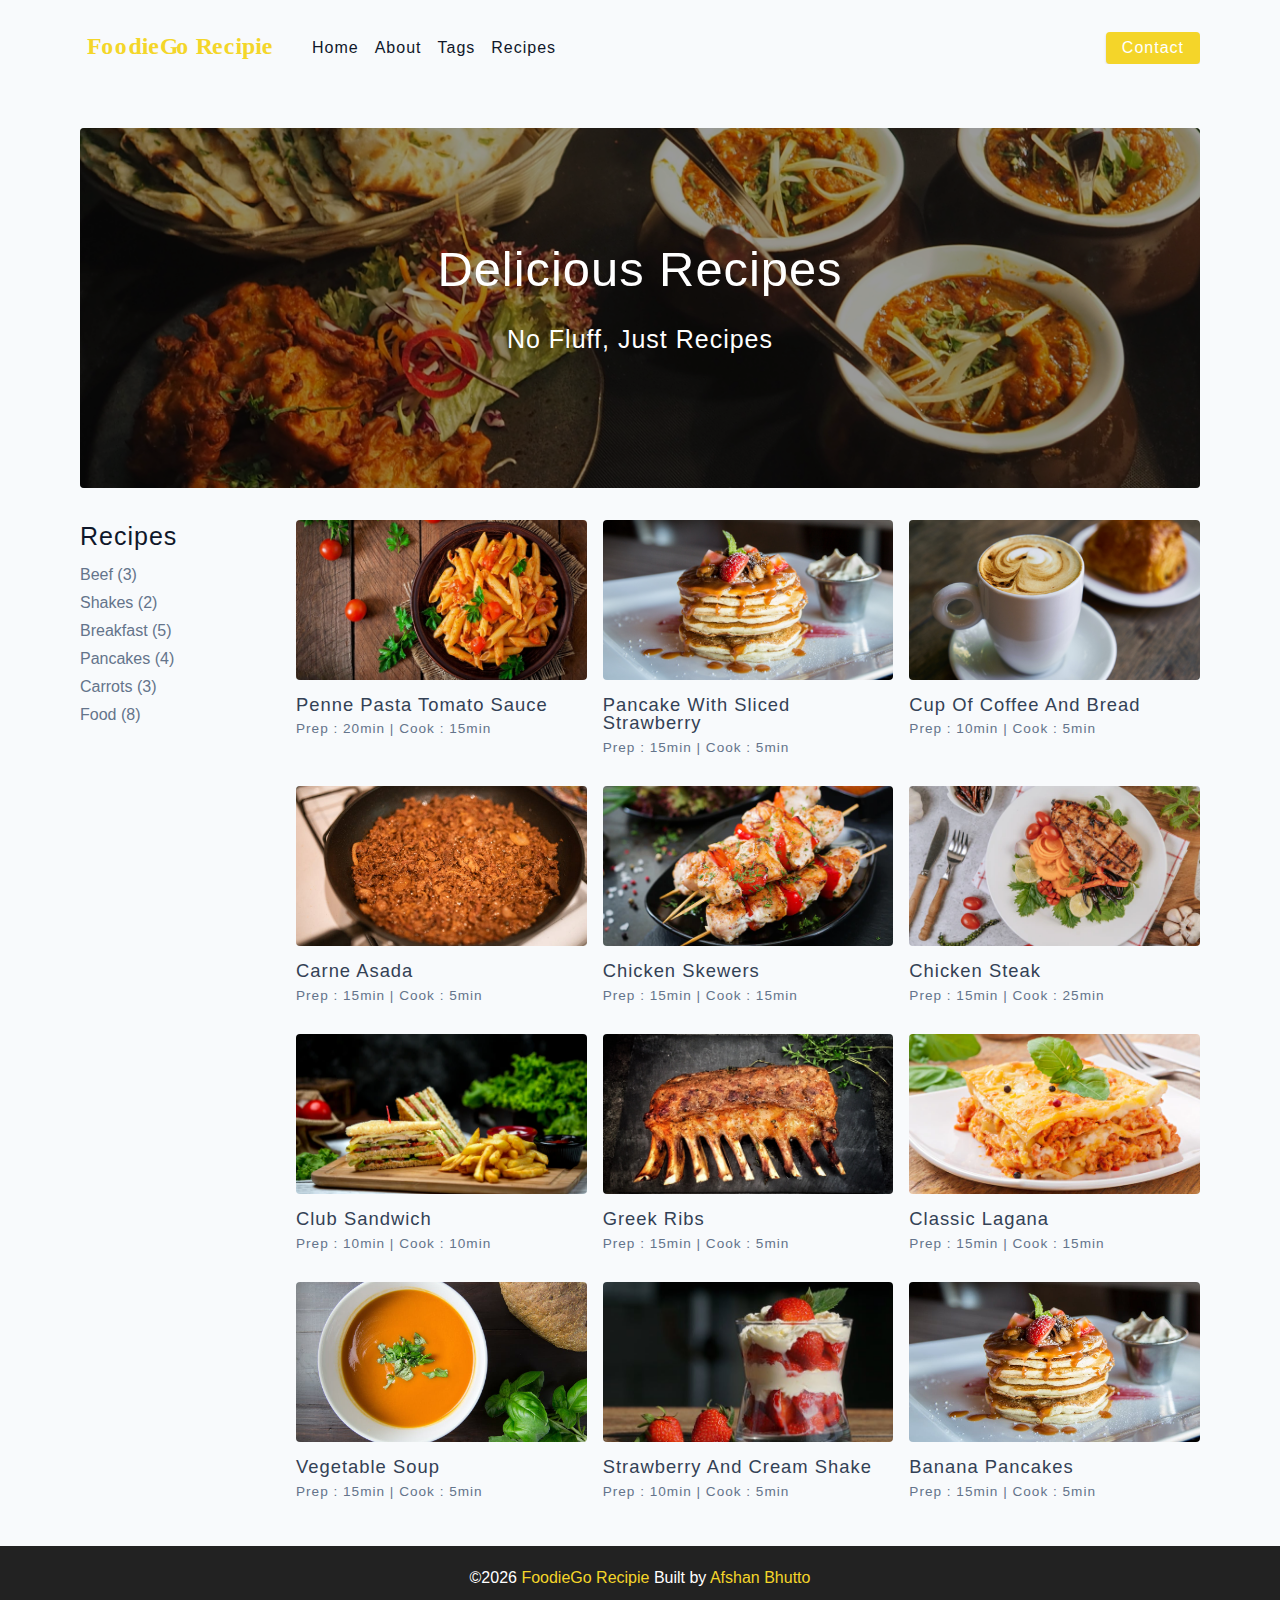
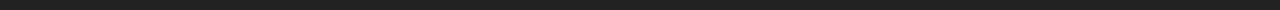
<file: index.html>
<!DOCTYPE html>
<html lang="en">
  <head>
    <meta charset="UTF-8" />
    <meta http-equiv="X-UA-Compatible" content="IE=edge" />
    <meta name="viewport" content="width=device-width, initial-scale=1.0" />
    <title>FoodieGo Recipe</title>
    <!-- favicon -->
    <link rel="shortcut icon" href="./assets/favicon.ico" type="image/x-icon" />
    <!-- normalize -->
    <link rel="stylesheet" href="./css/normalize.css" />
    <!-- font-awesome -->
    <link
      rel="stylesheet"
      href="https://cdnjs.cloudflare.com/ajax/libs/font-awesome/5.14.0/css/all.min.css"
    />
    <!-- main css -->
    <link rel="stylesheet" href="./css/main.css" />
  </head>
  <body>
    <!-- navbar -->
    <nav class="navbar">
      <div class="nav-center">
        <!-- header -->
        <div class="nav-header">
          <a href="index.html" class="nav-logo">
            <img src="./assets/logo.svg" alt="FoodieGo Recipes">
          </a>
          <button type="button" class="btn nav-btn">
            <i class="fas fa-align-justify"></i>
          </button>
        </div>
        <!-- nav-links -->
        <div class="nav-links">
          <a href="index.html" class="nav-link">home</a>
          <a href="about.html" class="nav-link">about</a>
          <a href="tags.html" class="nav-link">tags</a>
          <a href="recipes.html" class="nav-link">recipes</a>
          <div class="nav-link contact-link">
            <a href="contact.html" class="btn">contact</a>
          </div>
        </div>
      </div>
    </nav>
    <!-- end of navbar -->

    <!-- main -->
    <main class="page">
      <!-- header Hero Section -->
      <header class="hero">
        <div class="hero-container">
          <div class="hero-text">
            <h1>Delicious Recipes</h1>
            <h4>no fluff, just recipes</h4>
          </div>
        </div>
      </header>
      <!-- end of header hero section -->
      <!-- recipes container -->
      <section class="recipes-container">
        <!-- tags container -->
        <div class="tags-container">
          <h4>Recipes</h4>
          <div class="tags-list">
            <a href="tag-template.html">Beef (3)</a>
            <a href="tag-template.html">Shakes (2)</a>
            <a href="tag-template.html">Breakfast (5)</a>
            <a href="tag-template.html">Pancakes (4)</a>
            <a href="tag-template.html">Carrots (3)</a>
            <a href="tag-template.html">Food (8)</a>
          </div>
        </div>
        <!-- end of tags container -->
        <!-- recipes list -->
        <div class="recipes-list">
          <!-- single- recipe -->
          <a href="single-recipe.html" class="recipe">
            <img src="./assets/recipes/penne-pasta-tomato-sauce-with-chicken-tomatoes-wooden-table_2829-19744.jpg" alt="food" class="img recipe-img"/>
            <h5>penne pasta tomato sauce</h5>
            <p>Prep : 20min | Cook : 15min</p>
          </a>
          <!--end of single- recipe -->
          <!-- single- recipe -->
          <a href="single-recipe.html" class="recipe">
            <img src="./assets/recipes/pexels-ash-376464.jpg" alt="food" class="img recipe-img"/>
            <h5>Pancake With Sliced Strawberry</h5>
            <p>Prep : 15min | Cook : 5min</p>
          </a>
          <!--end of single- recipe -->
          <!-- single- recipe -->
          <a href="single-recipe.html" class="recipe">
            <img src="./assets/recipes/pexels-pixabay-414555.jpg" alt="food" class="img recipe-img"/>
            <h5>Cup of Coffee and Bread</h5>
            <p>Prep : 10min | Cook : 5min</p>
          </a>
          <!--end of single- recipe -->

          <!-- single- recipe -->
          <a href="single-recipe.html" class="recipe">
            <img src="./assets/recipes/recipe-1.jpeg" alt="food" class="img recipe-img"/>
            <h5>carne asada</h5>
            <p>Prep : 15min | Cook : 5min</p>
          </a>
          <!--end of single- recipe -->
          <!-- single- recipe -->
          <a href="single-recipe.html" class="recipe">
            <img src="./assets/recipes/chicken-skewers-with-slices-sweet-peppers-dill_2829-18813.webp" alt="food" class="img recipe-img"/>
            <h5>chicken skewers</h5>
            <p>Prep : 15min | Cook : 15min</p>
          </a>
          <!--end of single- recipe -->
          <!-- single- recipe -->
          <a href="single-recipe.html" class="recipe">
            <img src="./assets/recipes/chicken-steak-with-lemon-tomato-chili-carrot-white-plate_1150-25887.webp" alt="food" class="img recipe-img"/>
            <h5>chicken steak</h5>
            <p>Prep : 15min | Cook : 25min</p>
          </a>
          <!--end of single- recipe -->
          <!-- single- recipe -->
          <a href="single-recipe.html" class="recipe">
            <img src="./assets/recipes/club-sandwich-with-side-french-fries_140725-1744.webp" alt="food" class="img recipe-img"/>
            <h5>club sandwich</h5>
            <p>Prep : 10min | Cook : 10min</p>
          </a>
          <!--end of single- recipe -->
          
          <!-- single- recipe -->
          <a href="single-recipe.html" class="recipe">
            <img src="./assets/recipes/recipe-2.jpeg" alt="food" class="img recipe-img"/>
            <h5>greek ribs</h5>
            <p>Prep : 15min | Cook : 5min</p>
          </a>
          <!--end of single- recipe -->
          <!-- single- recipe -->
          <a href="single-recipe.html" class="recipe">
            <img src="./assets/recipes/classic-lasagna-with-bolognese-sauce_2829-11251.webp" alt="food" class="img recipe-img"/>
            <h5>classic lagana</h5>
            <p>Prep : 15min | Cook : 15min</p>
          </a>
          <!--end of single- recipe -->
          <!-- single- recipe -->
          <a href="single-recipe.html" class="recipe">
            <img src="./assets/recipes/recipe-3.jpeg" alt="food" class="img recipe-img"/>
            <h5>vegetable soup</h5>
            <p>Prep : 15min | Cook : 5min</p>
          </a>
          <!--end of single- recipe -->
          <!-- single- recipe -->
          <a href="single-recipe.html" class="recipe">
            <img src="./assets/recipes/strawberry and cream shake.jpeg" alt="food" class="img recipe-img"/>
            <h5>strawberry and cream shake</h5>
            <p>Prep : 10min | Cook : 5min</p>
          </a>
          <!--end of single- recipe -->
          <!-- single- recipe -->
          <a href="single-recipe.html" class="recipe">
            <img src="./assets/recipes/recipe-4.jpeg" alt="food" class="img recipe-img"/>
            <h5>banana pancakes</h5>
            <p>Prep : 15min | Cook : 5min</p>
          </a>
          <!--end of single- recipe -->
        </div>
        <!-- end of recipes list -->
      </section>
      <!-- end of recipes container -->
    </main>
    <!-- end of main -->
    <!-- footer -->
    <footer class="page-footer">
      <p>&copy;<span id="date"></span>
      <span class="footer-logo">FoodieGo Recipie</span> Built by <a href="#">Afshan Bhutto</a> </p>
    </footer>
    <!-- end of footer -->
    <!-- javascript -->
    <script src="./js/app.js"></script>
  </body>
</html>
</file>
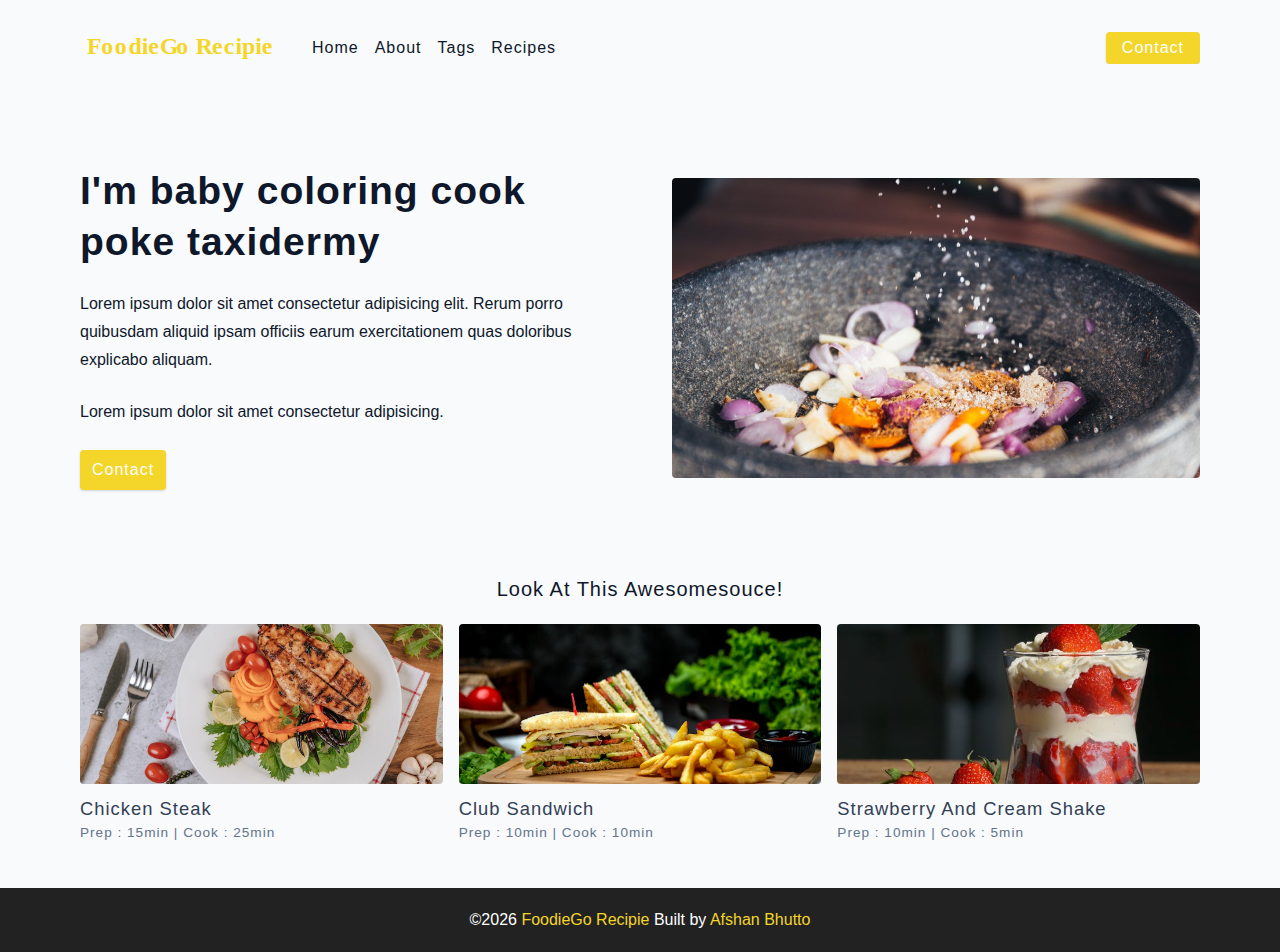
<file: about.html>
<!DOCTYPE html>
<html lang="en">
  <head>
    <meta charset="UTF-8" />
    <meta http-equiv="X-UA-Compatible" content="IE=edge" />
    <meta name="viewport" content="width=device-width, initial-scale=1.0" />
    <title>About</title>
    <!-- favicon -->
    <link rel="shortcut icon" href="./assets/favicon.ico" type="image/x-icon" />
    <!-- normalize -->
    <link rel="stylesheet" href="./css/normalize.css" />
    <!-- font-awesome -->
    <link
      rel="stylesheet"
      href="https://cdnjs.cloudflare.com/ajax/libs/font-awesome/5.14.0/css/all.min.css"
    />
    <!-- main css -->
    <link rel="stylesheet" href="./css/main.css" />
  </head>
  <body>
        <!-- navbar -->
        <nav class="navbar">
          <div class="nav-center">
            <!-- header -->
            <div class="nav-header">
              <a href="index.html" class="nav-logo">
                <img src="./assets/logo.svg" alt="FoodieGo Recipes">
              </a>
              <button type="button" class="btn nav-btn">
                <i class="fas fa-align-justify"></i>
              </button>
            </div>
            <!-- nav-links -->
            <div class="nav-links">
              <a href="index.html" class="nav-link">home</a>
              <a href="about.html" class="nav-link">about</a>
              <a href="tags.html" class="nav-link">tags</a>
              <a href="recipes.html" class="nav-link">recipes</a>
              <div class="nav-link contact-link">
                <a href="contact.html" class="btn">contact</a>
              </div>
            </div>
          </div>
        </nav>
        <!-- end of navbar -->
    
        <!-- main -->
        <main class="page">
          <section class="about-page">
            <article>
              <h2>I'm baby coloring cook poke taxidermy</h2>
              <p>Lorem ipsum dolor sit amet consectetur adipisicing elit. 
                Rerum porro quibusdam aliquid ipsam officiis 
                earum exercitationem quas doloribus explicabo aliquam.</p>
              <p>Lorem ipsum dolor sit amet consectetur adipisicing.</p>
              <a href="contact.html" class="btn">contact</a>
            </article>
            <img src="./assets/about.jpeg" alt="pouring salt" class="img about-img">
          </section>
          <section class="featured-recipes">
            <h5 class="featured-title">look At this Awesomesouce!</h5>
            <!-- recipes list -->
            <div class="recipes-list">
              <!-- single- recipe -->
              <a href="single-recipe.html" class="recipe">
                <img src="./assets/recipes/chicken-steak-with-lemon-tomato-chili-carrot-white-plate_1150-25887.webp" alt="food" class="img recipe-img"/>
                <h5>chicken steak</h5>
                <p>Prep : 15min | Cook : 25min</p>
              </a>
              <!--end of single- recipe -->
              <!-- single- recipe -->
              <a href="single-recipe.html" class="recipe">
                <img src="./assets/recipes/club-sandwich-with-side-french-fries_140725-1744.webp" alt="food" class="img recipe-img"/>
                <h5>club sandwich</h5>
                <p>Prep : 10min | Cook : 10min</p>
              </a>
            <!--end of single- recipe -->
            <!-- single- recipe -->
              <a href="single-recipe.html" class="recipe">
                <img src="./assets/recipes/strawberry and cream shake.jpeg" alt="food" class="img recipe-img"/>
                <h5>strawberry and cream shake</h5>
                <p>Prep : 10min | Cook : 5min</p>
              </a>
            <!--end of single- recipe -->
            </div>
            <!-- end of recipes list -->
          </section>
        </main>
        <!-- end of main -->
        <!-- footer -->
        <footer class="page-footer">
          <p>&copy;<span id="date"></span>
          <span class="footer-logo">FoodieGo Recipie</span> Built by <a href="#">Afshan Bhutto</a> </p>
        </footer>
        <!-- end of footer -->
        <!-- javascript -->
        <script src="./js/app.js"></script>
  </body>
</html>
</file>
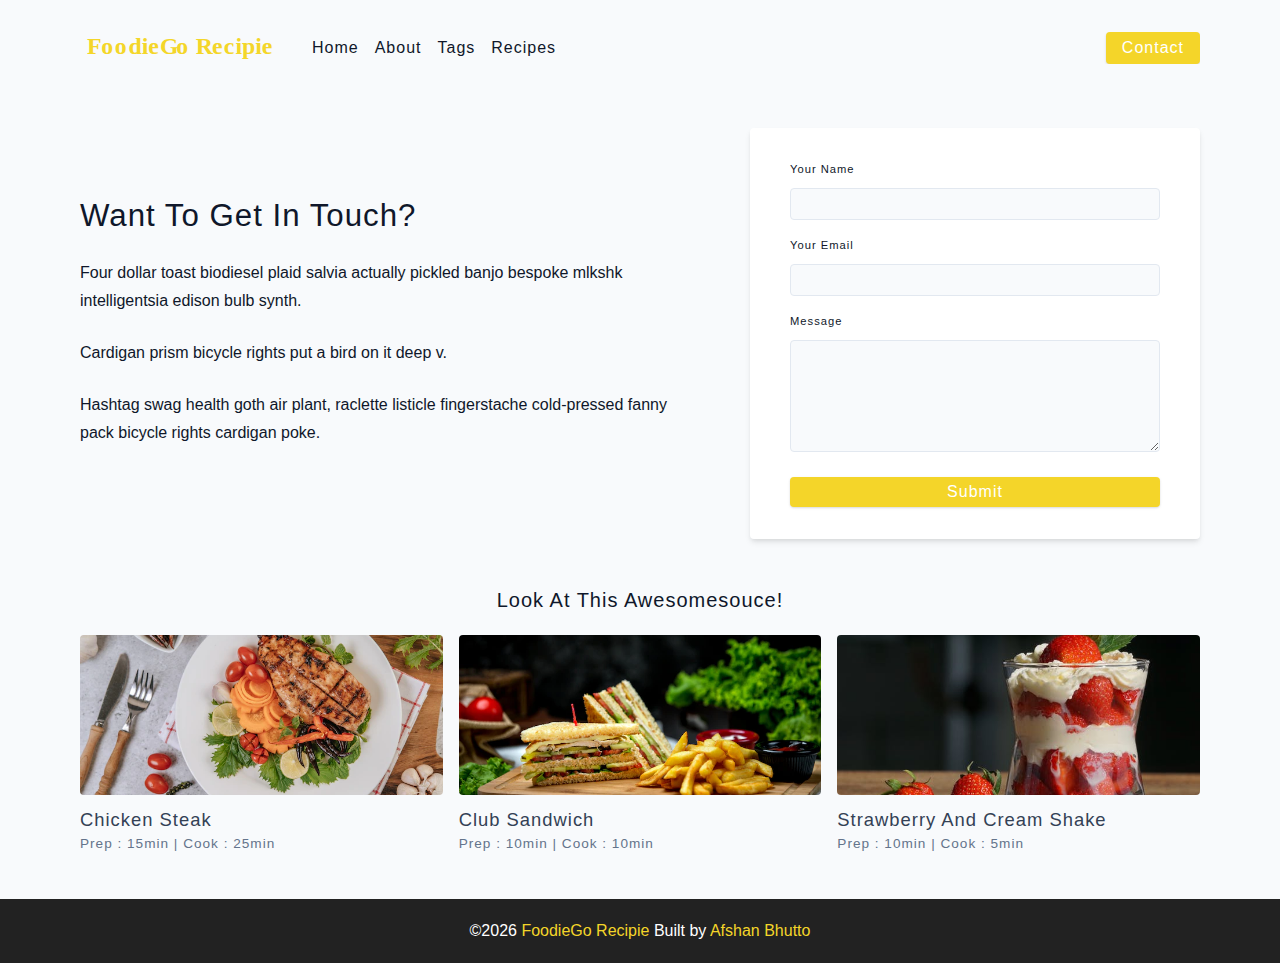
<file: contact.html>
<!DOCTYPE html>
<html lang="en">
  <head>
    <meta charset="UTF-8" />
    <meta http-equiv="X-UA-Compatible" content="IE=edge" />
    <meta name="viewport" content="width=device-width, initial-scale=1.0" />
    <title>Contact</title>
    <!-- favicon -->
    <link rel="shortcut icon" href="./assets/favicon.ico" type="image/x-icon" />
    <!-- normalize -->
    <link rel="stylesheet" href="./css/normalize.css" />
    <!-- font-awesome -->
    <link
      rel="stylesheet"
      href="https://cdnjs.cloudflare.com/ajax/libs/font-awesome/5.14.0/css/all.min.css"
    />
    <!-- main css -->
    <link rel="stylesheet" href="./css/main.css" />
  </head>
  <body>
    <!-- nav  -->
    <nav class="navbar">
      <div class="nav-center">
        <div class="nav-header">
          <a href="index.html" class="nav-logo">
            <img src="./assets/logo.svg" alt="FoodieGo Recipes"/>
          </a>
          <button class="nav-btn btn">
            <i class="fas fa-align-justify"></i>
          </button>
        </div>
        <div class="nav-links">
          <a href="index.html" class="nav-link"> home </a>
          <a href="about.html" class="nav-link"> about </a>
          <a href="tags.html" class="nav-link"> tags </a>
          <a href="recipes.html" class="nav-link"> recipes </a>

          <div class="nav-link contact-link">
            <a href="contact.html" class="btn"> contact </a>
          </div>
        </div>
      </div>
    </nav>
    <!-- end of nav -->
    <main class="page">
      <section class="contact-container">
          <article class="contact-info">
            <h3>Want To Get In Touch?</h3>
            <p>
              Four dollar toast biodiesel plaid salvia actually pickled banjo
              bespoke mlkshk intelligentsia edison bulb synth.
            </p>
            <p>Cardigan prism bicycle rights put a bird on it deep v.</p>
            <p>
              Hashtag swag health goth air plant, raclette listicle fingerstache
              cold-pressed fanny pack bicycle rights cardigan poke.
            </p>
          </article>
          <article>
            <form class="form contact-form">
              <div class="form-row">
                <label html="name" class="form-label">your name</label>
                <input type="text" name="name" id="name" class="form-input" />
              </div>
              <div class="form-row">
                <label html="email" class="form-label">your email</label>
                <input type="text" name="email" id="email" class="form-input" />
              </div>
              <div class="form-row">
                <label html="message" class="form-label">message</label>
                <textarea name="message" id="message" class="form-textarea"></textarea>
              </div>
              <button type="submit" class="btn btn-block">
                submit
              </button>
            </form>
          </article>
      </section>
     <!-- featured recipes -->
       <section class="featured-recipes">
        <h5 class="featured-title">Look At This Awesomesouce!</h5>
        <div class="recipes-list">
          <!-- single- recipe -->
          <a href="single-recipe.html" class="recipe">
            <img src="./assets/recipes/chicken-steak-with-lemon-tomato-chili-carrot-white-plate_1150-25887.webp" alt="food" class="img recipe-img"/>
            <h5>chicken steak</h5>
            <p>Prep : 15min | Cook : 25min</p>
          </a>
          <!--end of single- recipe -->
          <!-- single- recipe -->
          <a href="single-recipe.html" class="recipe">
            <img src="./assets/recipes/club-sandwich-with-side-french-fries_140725-1744.webp" alt="food" class="img recipe-img"/>
            <h5>club sandwich</h5>
            <p>Prep : 10min | Cook : 10min</p>
          </a>
        <!--end of single- recipe -->
        <!-- single- recipe -->
          <a href="single-recipe.html" class="recipe">
            <img src="./assets/recipes/strawberry and cream shake.jpeg" alt="food" class="img recipe-img"/>
            <h5>strawberry and cream shake</h5>
            <p>Prep : 10min | Cook : 5min</p>
          </a>
        <!--end of single- recipe -->
        </div>
      </section>
    </main>
    <!-- footer -->
    <footer class="page-footer">
      <p>&copy;<span id="date"></span>
      <span class="footer-logo">FoodieGo Recipie</span> Built by <a href="#">Afshan Bhutto</a> </p>
    </footer>
    <!-- end of footer -->
    <script src="./js/app.js"></script>
  </body>
</html>
</file>
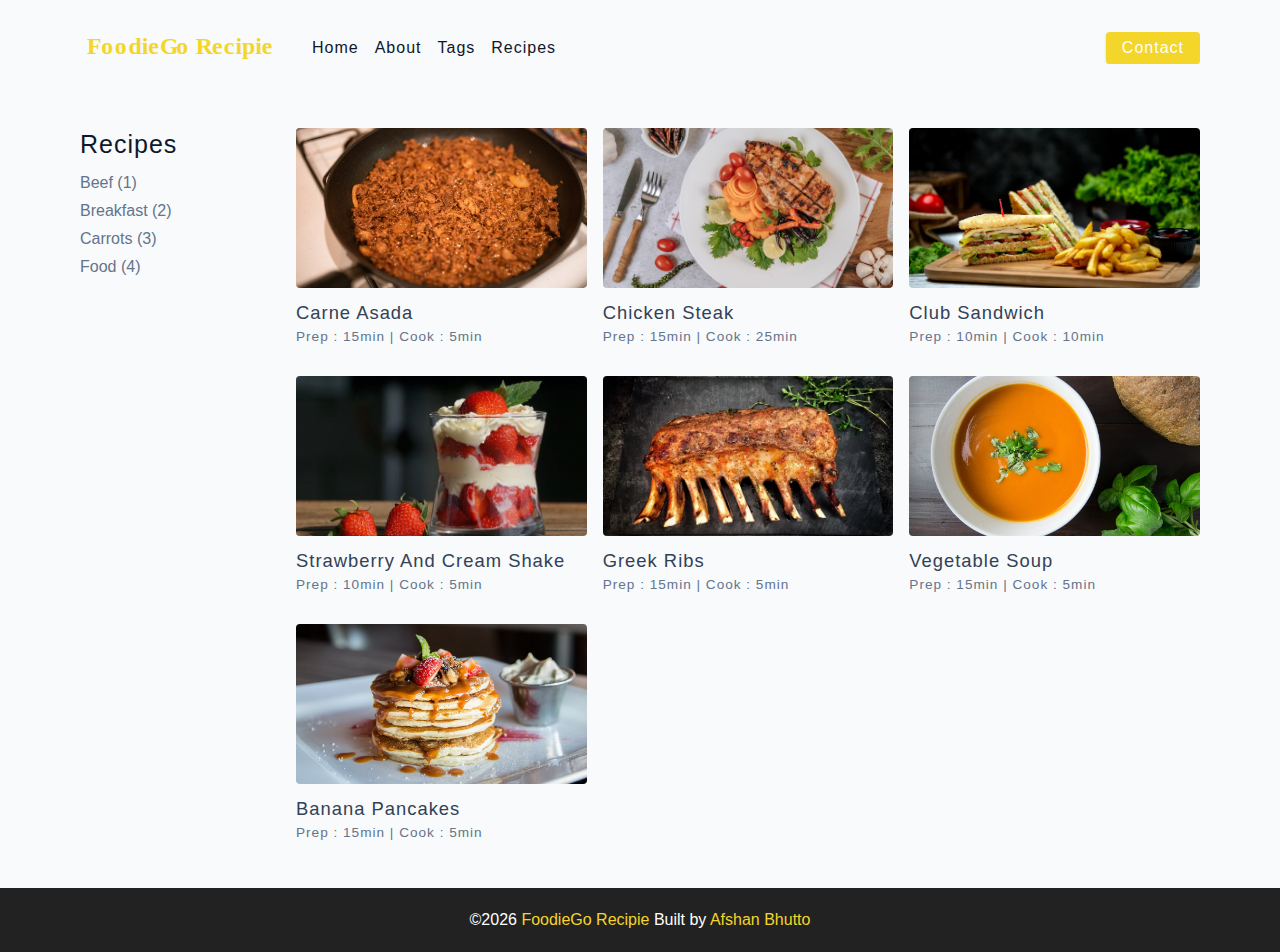
<file: recipes.html>
<!DOCTYPE html>
<html lang="en">
  <head>
    <meta charset="UTF-8" />
    <meta http-equiv="X-UA-Compatible" content="IE=edge" />
    <meta name="viewport" content="width=device-width, initial-scale=1.0" />
    <title>Recipes</title>
    <!-- favicon -->
    <link rel="shortcut icon" href="./assets/favicon.ico" type="image/x-icon" />
    <!-- normalize -->
    <link rel="stylesheet" href="./css/normalize.css" />
    <!-- font-awesome -->
    <link
      rel="stylesheet"
      href="https://cdnjs.cloudflare.com/ajax/libs/font-awesome/5.14.0/css/all.min.css"
    />
    <!-- main css -->
    <link rel="stylesheet" href="./css/main.css" />
  </head>
  <body>
        <!-- navbar -->
        <nav class="navbar">
          <div class="nav-center">
            <!-- header -->
            <div class="nav-header">
              <a href="index.html" class="nav-logo">
                <img src="./assets/logo.svg" alt="FoodieGo Recipes">
              </a>
              <button type="button" class="btn nav-btn">
                <i class="fas fa-align-justify"></i>
              </button>
            </div>
            <!-- nav-links -->
            <div class="nav-links">
              <a href="index.html" class="nav-link">home</a>
              <a href="about.html" class="nav-link">about</a>
              <a href="tags.html" class="nav-link">tags</a>
              <a href="recipes.html" class="nav-link">recipes</a>
              <div class="nav-link contact-link">
                <a href="contact.html" class="btn">contact</a>
              </div>
            </div>
          </div>
        </nav>
        <!-- end of navbar -->
    
        <!-- main -->
        <main class="page">
          <!-- recipes container -->
          <section class="recipes-container">
            <!-- tags container -->
            <div class="tags-container">
              <h4>Recipes</h4>
              <div class="tags-list">
                <a href="tag-template.html">Beef (1)</a>
                <a href="tag-template.html">Breakfast (2)</a>
                <a href="tag-template.html">Carrots (3)</a>
                <a href="tag-template.html">Food (4)</a>
              </div>
            </div>
            <!-- end of tags container -->
            <!-- recipes list -->
            <div class="recipes-list">
              <!-- single- recipe -->
              <a href="single-recipe.html" class="recipe">
                <img src="./assets/recipes/recipe-1.jpeg" alt="food" class="img recipe-img"/>
                <h5>carne asada</h5>
                <p>Prep : 15min | Cook : 5min</p>
              </a>
              <!--end of single- recipe -->
              <!-- single- recipe -->
                <a href="single-recipe.html" class="recipe">
                  <img src="./assets/recipes/chicken-steak-with-lemon-tomato-chili-carrot-white-plate_1150-25887.webp" alt="food" class="img recipe-img"/>
                  <h5>chicken steak</h5>
                  <p>Prep : 15min | Cook : 25min</p>
                </a>
                <!--end of single- recipe -->
                <!-- single- recipe -->
                <a href="single-recipe.html" class="recipe">
                  <img src="./assets/recipes/club-sandwich-with-side-french-fries_140725-1744.webp" alt="food" class="img recipe-img"/>
                  <h5>club sandwich</h5>
                  <p>Prep : 10min | Cook : 10min</p>
                </a>
              <!--end of single- recipe -->
              <!-- single- recipe -->
                <a href="single-recipe.html" class="recipe">
                  <img src="./assets/recipes/strawberry and cream shake.jpeg" alt="food" class="img recipe-img"/>
                  <h5>strawberry and cream shake</h5>
                  <p>Prep : 10min | Cook : 5min</p>
                </a>
              <!--end of single- recipe -->
              <!-- single- recipe -->
              <a href="single-recipe.html" class="recipe">
                <img src="./assets/recipes/recipe-2.jpeg" alt="food" class="img recipe-img"/>
                <h5>greek ribs</h5>
                <p>Prep : 15min | Cook : 5min</p>
              </a>
              <!--end of single- recipe -->
              <!-- single- recipe -->
              <a href="single-recipe.html" class="recipe">
                <img src="./assets/recipes/recipe-3.jpeg" alt="food" class="img recipe-img"/>
                <h5>vegetable soup</h5>
                <p>Prep : 15min | Cook : 5min</p>
              </a>
              <!--end of single- recipe -->
              <!-- single- recipe -->
              <a href="single-recipe.html" class="recipe">
                <img src="./assets/recipes/recipe-4.jpeg" alt="food" class="img recipe-img"/>
                <h5>banana pancakes</h5>
                <p>Prep : 15min | Cook : 5min</p>
              </a>
              <!--end of single- recipe -->
            </div>
            <!-- end of recipes list -->
          </section>
          <!-- end of recipes container --> 
        </main>
        <!-- end of main -->
        <!-- footer -->
        <footer class="page-footer">
          <p>&copy;<span id="date"></span>
          <span class="footer-logo">FoodieGo Recipie</span> Built by <a href="#">Afshan Bhutto</a> </p>
        </footer>
        <!-- end of footer -->
        <!-- javascript -->
        <script src="./js/app.js"></script>
  </body>
</html>
</file>
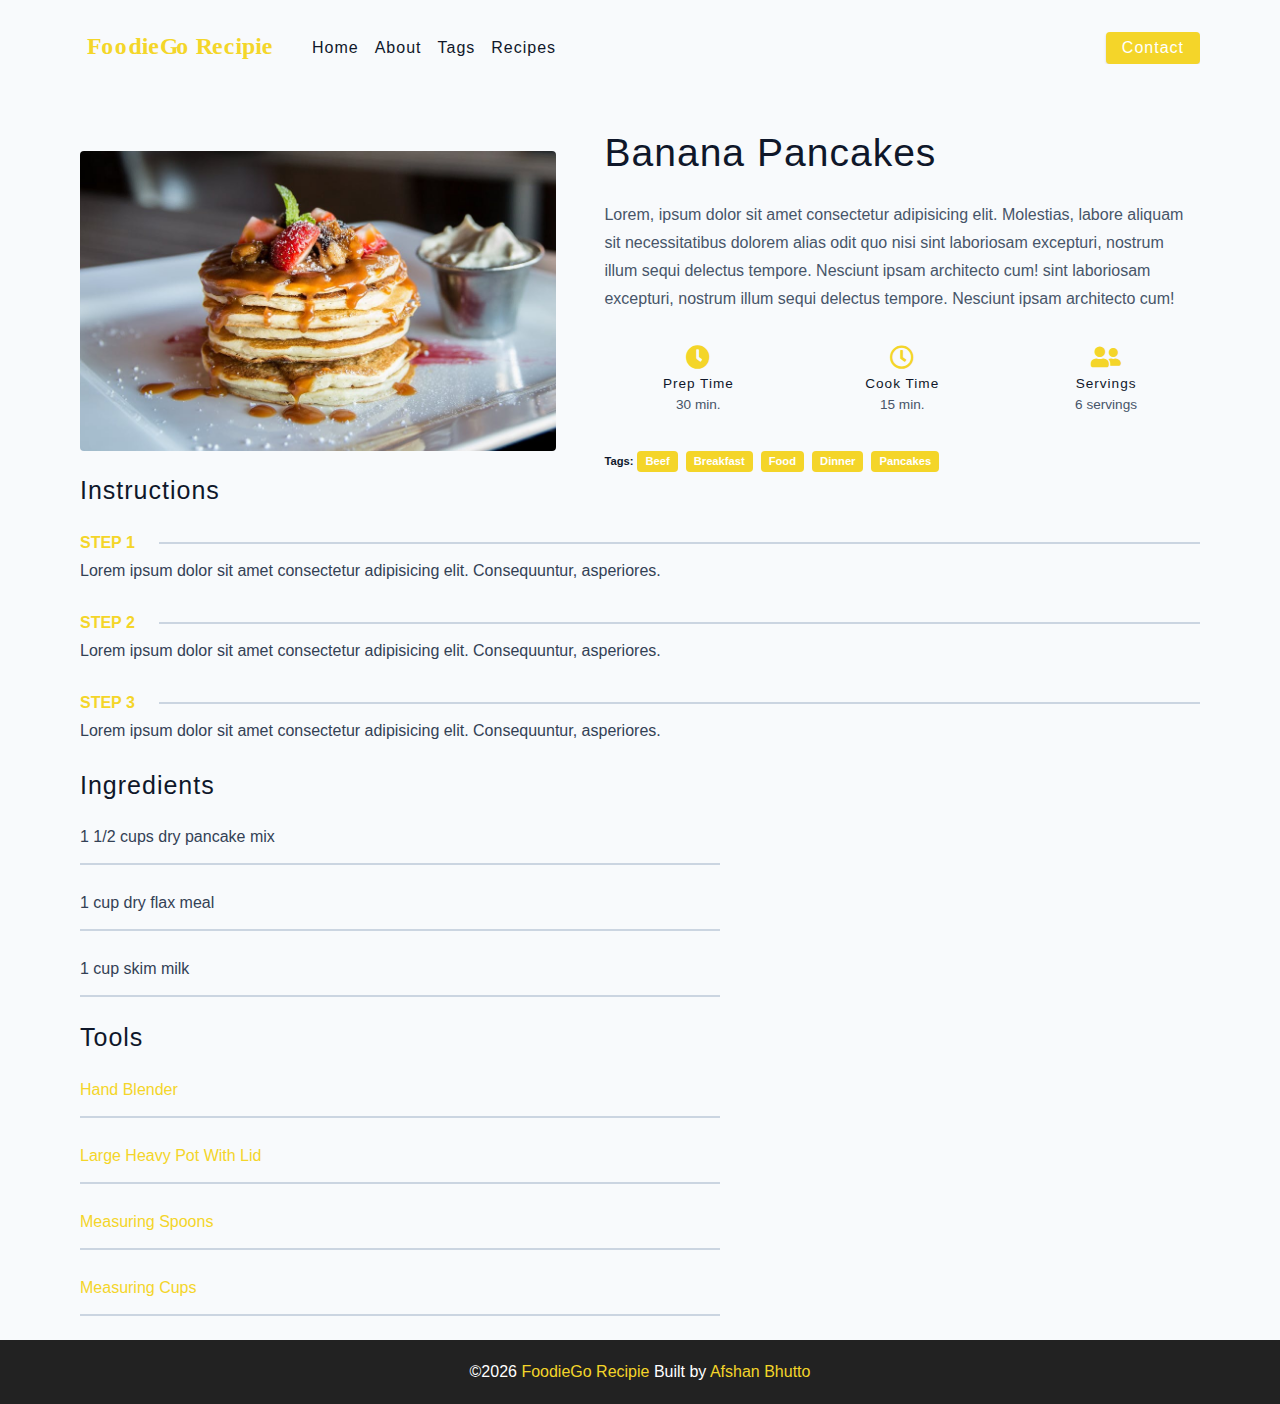
<file: single-recipe.html>
<!DOCTYPE html>
<html lang="en">
  <head>
    <meta charset="UTF-8" />
    <meta http-equiv="X-UA-Compatible" content="IE=edge" />
    <meta name="viewport" content="width=device-width, initial-scale=1.0" />
    <title>Single Recipe</title>
    <!-- favicon -->
    <link rel="shortcut icon" href="./assets/favicon.ico" type="image/x-icon" />
    <!-- normalize -->
    <link rel="stylesheet" href="./css/normalize.css" />
    <!-- font-awesome -->
    <link
      rel="stylesheet"
      href="https://cdnjs.cloudflare.com/ajax/libs/font-awesome/5.14.0/css/all.min.css"
    />
    <!-- main css -->
    <link rel="stylesheet" href="./css/main.css" />
  </head>
  <body>
        <!-- navbar -->
        <nav class="navbar">
          <div class="nav-center">
            <!-- header -->
            <div class="nav-header">
              <a href="index.html" class="nav-logo">
                <img src="./assets/logo.svg" alt="FoodieGo Recipes">
              </a>
              <button type="button" class="btn nav-btn">
                <i class="fas fa-align-justify"></i>
              </button>
            </div>
            <!-- nav-links -->
            <div class="nav-links">
              <a href="index.html" class="nav-link">home</a>
              <a href="about.html" class="nav-link">about</a>
              <a href="tags.html" class="nav-link">tags</a>
              <a href="recipes.html" class="nav-link">recipes</a>
              <div class="nav-link contact-link">
                <a href="contact.html" class="btn">contact</a>
              </div>
            </div>
          </div>
        </nav>
        <!-- end of navbar -->
    
        <!-- main -->
        <main class="page">
          <div class="recipe-page">
            <section class="recipe-hero">
              <img src="./assets/recipes/recipe-4.jpeg" class="img recipe-hero-img" alt="pancakes">
              <article>
                <h2>Banana Pancakes</h2>
                <p>Lorem, ipsum dolor sit amet consectetur adipisicing elit. Molestias, 
                  labore aliquam sit necessitatibus dolorem alias odit quo nisi sint laboriosam excepturi, 
                  nostrum illum sequi delectus tempore. Nesciunt ipsam architecto cum! sint laboriosam excepturi, 
                  nostrum illum sequi delectus tempore. Nesciunt ipsam architecto cum!</p>
                <!-- recipe icons -->
                <div class="recipe-icons">
                  <article>
                    <i class="fas fa-clock"></i>
                    <h5>Prep time</h5>
                    <p>30 min.</p>
                  </article>
                  <article>
                    <i class="far fa-clock"></i>
                    <h5>cook time</h5>
                    <p>15 min.</p>
                  </article>
                  <article>
                    <i class="fas fa-user-friends"></i>
                    <h5>servings</h5>
                    <p>6 servings</p>
                  </article>
                </div>
                <!-- end of recipe icons -->
                <!-- recipe tags -->
                <div class="recipe-tags">
                  Tags: <a href="tag-template.html">beef</a>
                  <a href="tag-template.html">breakfast</a>
                  <a href="tag-template.html">food</a>
                  <a href="tag-template.html">dinner</a>
                  <a href="tag-template.html">pancakes</a>
                </div>
                <!-- end of recipe tags -->
              </article>
            </section>
            <section class="recipe-content">
              <article>
                <h4>instructions</h4>
                <!-- single instruction -->
                <div class="single-instruction">
                  <header>
                    <p>step 1</p>
                    <div></div>
                  </header>
                  <p>Lorem ipsum dolor sit amet consectetur adipisicing elit. Consequuntur, asperiores.</p>
                </div>
                <!-- end of single instruction -->
                <!-- single instruction -->
                <div class="single-instruction">
                  <header>
                    <p>step 2</p>
                    <div></div>
                  </header>
                  <p>Lorem ipsum dolor sit amet consectetur adipisicing elit. Consequuntur, asperiores.</p>
                </div>
                <!-- end of single instruction -->
                <!-- single instruction -->
                <div class="single-instruction">
                  <header>
                    <p>step 3</p>
                    <div></div>
                  </header>
                  <p>Lorem ipsum dolor sit amet consectetur adipisicing elit. Consequuntur, asperiores.</p>
                </div>
                <!-- end of single instruction -->
              </article>
              <article class="ingredients-section">
                <div>
                  <h4>Ingredients</h4>
                  <p class="single-ingredient">
                    1 1/2 cups dry pancake mix
                  </p>
                  <p class="single-ingredient">
                    1 cup dry flax meal
                  </p>
                  <p class="single-ingredient">
                    1 cup skim milk
                  </p>
                </div>
                <div>
                  <h4>tools</h4>
                  <p class="single-tool">Hand Blender</p>
                  <p class="single-tool">Large Heavy Pot With Lid</p>
                  <p class="single-tool">Measuring Spoons</p>
                  <p class="single-tool">Measuring Cups</p>
                </div>
              </article>
            </section>
          </div>
        </main>
        <!-- end of main -->
        <!-- footer -->
        <footer class="page-footer">
          <p>&copy;<span id="date"></span>
          <span class="footer-logo">FoodieGo Recipie</span> Built by <a href="#">Afshan Bhutto</a> </p>
        </footer>
        <!-- end of footer -->
        <!-- javascript -->
        <script src="./js/app.js"></script>
  </body>
</html>
</file>
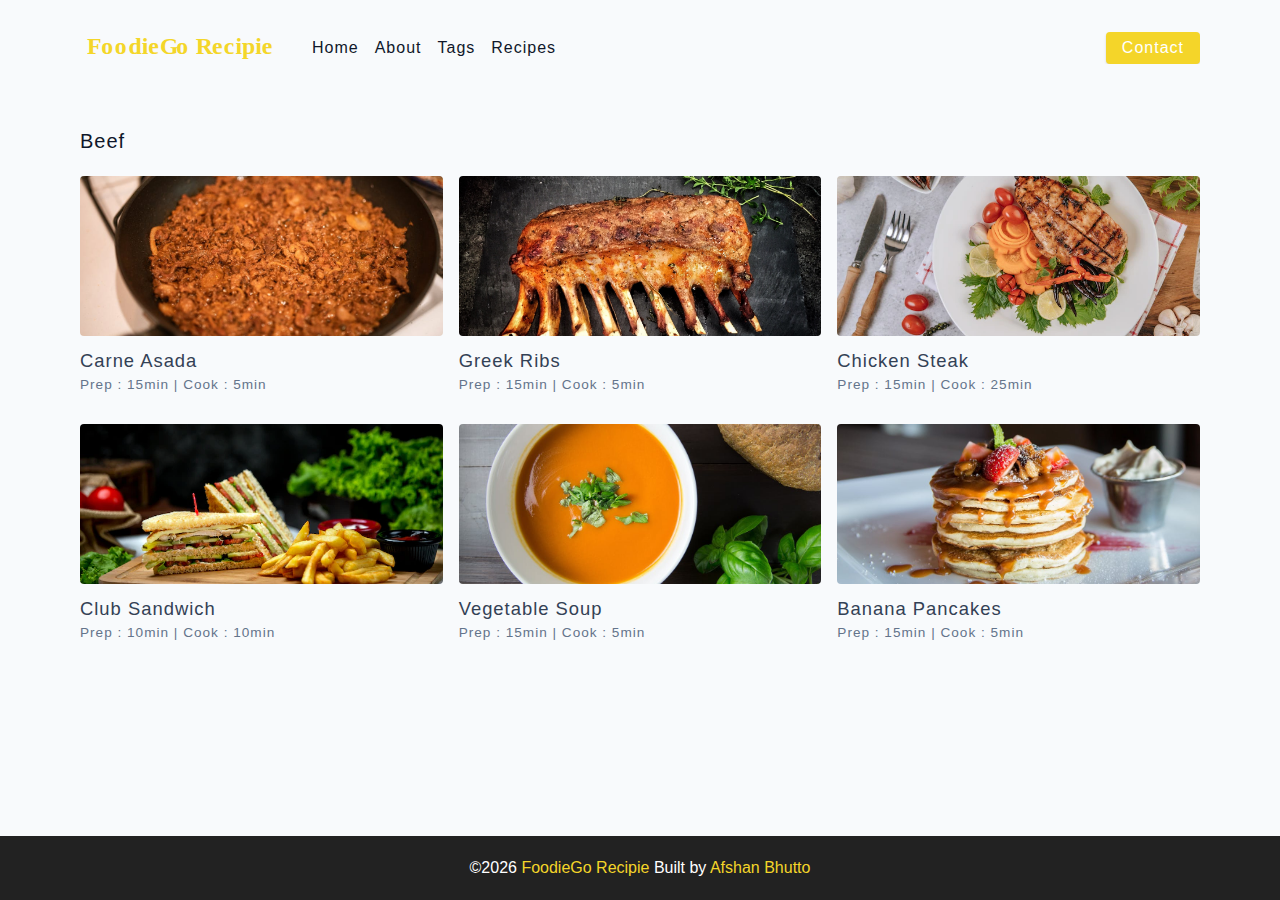
<file: tag-template.html>
<!DOCTYPE html>
<html lang="en">
  <head>
    <meta charset="UTF-8" />
    <meta http-equiv="X-UA-Compatible" content="IE=edge" />
    <meta name="viewport" content="width=device-width, initial-scale=1.0" />
    <title>Beef</title>
    <!-- favicon -->
    <link rel="shortcut icon" href="./assets/favicon.ico" type="image/x-icon" />
    <!-- normalize -->
    <link rel="stylesheet" href="./css/normalize.css" />
    <!-- font-awesome -->
    <link
      rel="stylesheet"
      href="https://cdnjs.cloudflare.com/ajax/libs/font-awesome/5.14.0/css/all.min.css"
    />
    <!-- main css -->
    <link rel="stylesheet" href="./css/main.css" />
  </head>
  <body>
        <!-- navbar -->
        <nav class="navbar">
          <div class="nav-center">
            <!-- header -->
            <div class="nav-header">
              <a href="index.html" class="nav-logo">
                <img src="./assets/logo.svg" alt="FoodieGo Recipes">
              </a>
              <button type="button" class="btn nav-btn">
                <i class="fas fa-align-justify"></i>
              </button>
            </div>
            <!-- nav-links -->
            <div class="nav-links">
              <a href="index.html" class="nav-link">home</a>
              <a href="about.html" class="nav-link">about</a>
              <a href="tags.html" class="nav-link">tags</a>
              <a href="recipes.html" class="nav-link">recipes</a>
              <div class="nav-link contact-link">
                <a href="contact.html" class="btn">contact</a>
              </div>
            </div>
          </div>
        </nav>
        <!-- end of navbar -->
    
        <!-- main -->
        <main class="page">
          <h5>Beef</h5>
          <div>
            <!-- recipes list -->
            <div class="recipes-list">
              <!-- single- recipe -->
              <a href="single-recipe.html" class="recipe">
                <img src="./assets/recipes/recipe-1.jpeg" alt="food" class="img recipe-img"/>
                <h5>carne asada</h5>
                <p>Prep : 15min | Cook : 5min</p>
              </a>
              <!--end of single- recipe -->
              <!-- single- recipe -->
              <a href="single-recipe.html" class="recipe">
                <img src="./assets/recipes/recipe-2.jpeg" alt="food" class="img recipe-img"/>
                <h5>greek ribs</h5>
                <p>Prep : 15min | Cook : 5min</p>
              </a>
              <!--end of single- recipe -->
              <!-- single- recipe -->
                <a href="single-recipe.html" class="recipe">
                  <img src="./assets/recipes/chicken-steak-with-lemon-tomato-chili-carrot-white-plate_1150-25887.webp" alt="food" class="img recipe-img"/>
                  <h5>chicken steak</h5>
                  <p>Prep : 15min | Cook : 25min</p>
                </a>
                <!--end of single- recipe -->
                <!-- single- recipe -->
                <a href="single-recipe.html" class="recipe">
                  <img src="./assets/recipes/club-sandwich-with-side-french-fries_140725-1744.webp" alt="food" class="img recipe-img"/>
                  <h5>club sandwich</h5>
                  <p>Prep : 10min | Cook : 10min</p>
                </a>
              <!--end of single- recipe -->
              <!-- single- recipe -->
              <a href="single-recipe.html" class="recipe">
                <img src="./assets/recipes/recipe-3.jpeg" alt="food" class="img recipe-img"/>
                <h5>vegetable soup</h5>
                <p>Prep : 15min | Cook : 5min</p>
              </a>
              <!--end of single- recipe -->
              <!-- single- recipe -->
              <a href="single-recipe.html" class="recipe">
                <img src="./assets/recipes/recipe-4.jpeg" alt="food" class="img recipe-img"/>
                <h5>banana pancakes</h5>
                <p>Prep : 15min | Cook : 5min</p>
              </a>
              <!--end of single- recipe -->
            </div>
            <!-- end of recipes list -->
          </div>
        </main>
        <!-- end of main -->
        <!-- footer -->
        <footer class="page-footer">
          <p>&copy;<span id="date"></span>
          <span class="footer-logo">FoodieGo Recipie</span> Built by <a href="#">Afshan Bhutto</a> </p>
        </footer>
        <!-- end of footer -->
        <!-- javascript -->
        <script src="./js/app.js"></script>
  </body>
</html>
</file>
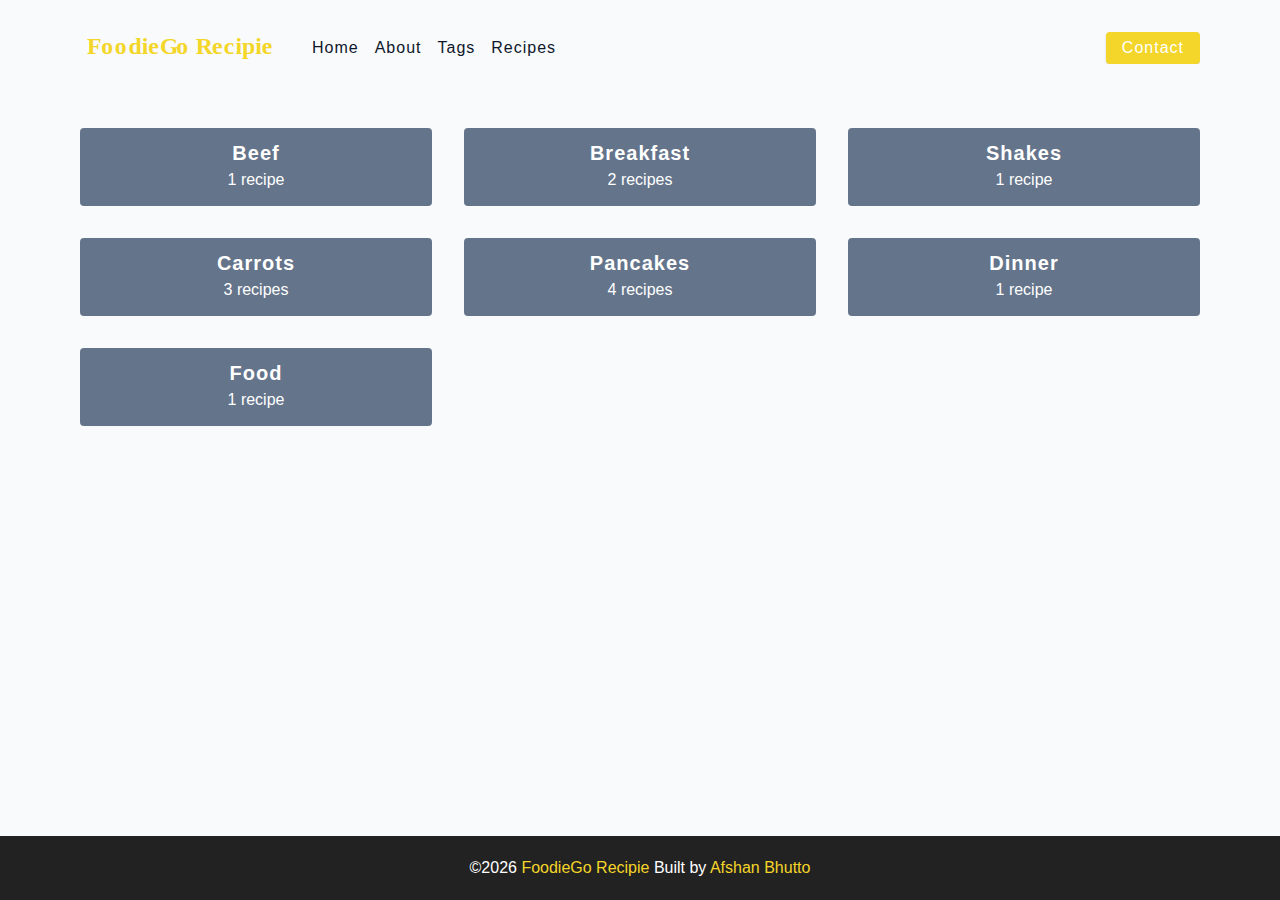
<file: tags.html>
<!DOCTYPE html>
<html lang="en">
  <head>
    <meta charset="UTF-8" />
    <meta http-equiv="X-UA-Compatible" content="IE=edge" />
    <meta name="viewport" content="width=device-width, initial-scale=1.0" />
    <title>Tags</title>
    <!-- favicon -->
    <link rel="shortcut icon" href="./assets/favicon.ico" type="image/x-icon" />
    <!-- normalize -->
    <link rel="stylesheet" href="./css/normalize.css" />
    <!-- font-awesome -->
    <link
      rel="stylesheet"
      href="https://cdnjs.cloudflare.com/ajax/libs/font-awesome/5.14.0/css/all.min.css"
    />
    <!-- main css -->
    <link rel="stylesheet" href="./css/main.css" />
  </head>
  <body>
        <!-- navbar -->
        <nav class="navbar">
          <div class="nav-center">
            <!-- header -->
            <div class="nav-header">
              <a href="index.html" class="nav-logo">
                <img src="./assets/logo.svg" alt="FoodieGo Recipes">
              </a>
              <button type="button" class="btn nav-btn">
                <i class="fas fa-align-justify"></i>
              </button>
            </div>
            <!-- nav-links -->
            <div class="nav-links">
              <a href="index.html" class="nav-link">home</a>
              <a href="about.html" class="nav-link">about</a>
              <a href="tags.html" class="nav-link">tags</a>
              <a href="recipes.html" class="nav-link">recipes</a>
              <div class="nav-link contact-link">
                <a href="contact.html" class="btn">contact</a>
              </div>
            </div>
          </div>
        </nav>
        <!-- end of navbar -->
    
        <!-- main -->
        <main class="page">
          <section class="tags-wrapper">
            <!-- single tag -->
            <a href="tag-template.html" class="tag">
              <h5>beef</h5>
              <p>1 recipe</p>
            </a>
            <!-- end of single tag -->
            <!-- single tag -->
            <a href="tag-template.html" class="tag">
              <h5>breakfast</h5>
              <p>2 recipes</p>
            </a>
            <!-- end of single tag -->
            <!-- single tag -->
            <a href="tag-template.html" class="tag">
              <h5>shakes</h5>
              <p>1 recipe</p>
            </a>
            <!-- end of single tag -->
            <!-- single tag -->
            <a href="tag-template.html" class="tag">
              <h5>carrots</h5>
              <p>3 recipes</p>
            </a>
            <!-- end of single tag -->
            <!-- single tag -->
            <a href="tag-template.html" class="tag">
              <h5>pancakes</h5>
              <p>4 recipes</p>
            </a>
            <!-- end of single tag -->
            <!-- single tag -->
            <a href="tag-template.html" class="tag">
              <h5>dinner</h5>
              <p>1 recipe</p>
            </a>
            <!-- end of single tag -->
            <!-- single tag -->
            <a href="tag-template.html" class="tag">
              <h5>food</h5>
              <p>1 recipe</p>
            </a>
            <!-- end of single tag -->

          </section>
        </main>
        <!-- end of main -->
        <!-- footer -->
        <footer class="page-footer">
          <p>&copy;<span id="date"></span>
          <span class="footer-logo">FoodieGo Recipie</span> Built by <a href="#">Afshan Bhutto</a> </p>
        </footer>
        <!-- end of footer -->
        <!-- javascript -->
        <script src="./js/app.js"></script>
  </body>
</html>
</file>
<file: css/main.css>
*,
::after,
::before {
  box-sizing: border-box;
}
/* fonts */

@import url('https://fonts.googleapis.com/css2?family=Roboto:wght@400;500;600&family=Montserrat&display=swap');
html {
  font-size: 100%;
} /*16px*/

:root {
  /* colors */
  --primary-100: #f7e169;
  --primary-200: #f6dd53;
  --primary-300: #f5d93e;
  --primary-400: #f5d93d;
  --primary-500: #F4D529;
  --primary-600: #f5d93e;
  --primary-700: #c3aa20;
  --primary-800: #aa951c;
  --primary-900: #141233;

  /* grey */
  --grey-50: #f8fafc;
  --grey-100: #f1f5f9;
  --grey-200: #e2e8f0;
  --grey-300: #cbd5e1;
  --grey-400: #94a3b8;
  --grey-500: #64748b;
  --grey-600: #475569;
  --grey-700: #334155;
  --grey-800: #1e293b;
  --grey-900: #0f172a;
  /* rest of the colors */
  --black: #222;
  --white: #fff;
  --red-light: #f8d7da;
  --red-dark: #842029;
  --green-light: #d1e7dd;
  --green-dark: #0f5132;

  /* fonts  */
  --headingFont: 'Roboto', sans-serif;
  --bodyFont: 'Nunito', sans-serif;
  --smallText: 0.7em;
  /* rest of the vars */
  --backgroundColor: var(--grey-50);
  --textColor: var(--grey-900);
  --borderRadius: 0.25rem;
  --letterSpacing: 1px;
  --transition: 0.3s ease-in-out all;
  --max-width: 1120px;
  --fixed-width: 600px;

  /* box shadow*/
  --shadow-1: 0 1px 3px 0 rgba(0, 0, 0, 0.1), 0 1px 2px 0 rgba(0, 0, 0, 0.06);
  --shadow-2: 0 4px 6px -1px rgba(0, 0, 0, 0.1),
    0 2px 4px -1px rgba(0, 0, 0, 0.06);
  --shadow-3: 0 10px 15px -3px rgba(0, 0, 0, 0.1),
    0 4px 6px -2px rgba(0, 0, 0, 0.05);
  --shadow-4: 0 20px 25px -5px rgba(0, 0, 0, 0.1),
    0 10px 10px -5px rgba(0, 0, 0, 0.04);
}

body {
  background: var(--backgroundColor);
  font-family: var(--bodyFont);
  font-weight: 400;
  line-height: 1.75;
  color: var(--textColor);
}

p {
  margin-top: 0;
  margin-bottom: 1.5rem;
  max-width: 40em;
}

h1,
h2,
h3,
h4,
h5 {
  margin: 0;
  margin-bottom: 1.38rem;
  font-family: var(--headingFont);
  font-weight: 400;
  line-height: 1.3;
  text-transform: capitalize;
  letter-spacing: var(--letterSpacing);
}

h1 {
  margin-top: 0;
  font-size: 3.052rem;
}

h2 {
  font-size: 2.441rem;
}

h3 {
  font-size: 1.953rem;
}

h4 {
  font-size: 1.563rem;
}

h5 {
  font-size: 1.25rem;
}

small,
.text-small {
  font-size: var(--smallText);
}

a {
  text-decoration: none;
}
ul {
  list-style-type: none;
  padding: 0;
}

.img {
  width: 100%;
  display: block;
  object-fit: cover;
}
/* buttons */

.btn {
  cursor: pointer;
  color: var(--white);
  background: var(--primary-500);
  border: transparent;
  border-radius: var(--borderRadius);
  letter-spacing: var(--letterSpacing);
  padding: 0.375rem 0.75rem;
  box-shadow: var(--shadow-1);
  transition: var(--transtion);
  text-transform: capitalize;
  display: inline-block;
}
.btn:hover {
  background: var(--primary-700);
  box-shadow: var(--shadow-3);
}
.btn-hipster {
  color: var(--primary-500);
  background: var(--primary-200);
}
.btn-hipster:hover {
  color: var(--primary-200);
  background: var(--primary-700);
}
.btn-block {
  width: 100%;
}

/* alerts */
.alert {
  padding: 0.375rem 0.75rem;
  margin-bottom: 1rem;
  border-color: transparent;
  border-radius: var(--borderRadius);
}

.alert-danger {
  color: var(--red-dark);
  background: var(--red-light);
}
.alert-success {
  color: var(--green-dark);
  background: var(--green-light);
}
/* form */

.form {
  width: 90vw;
  max-width: var(--fixed-width);
  background: var(--white);
  border-radius: var(--borderRadius);
  box-shadow: var(--shadow-2);
  padding: 2rem 2.5rem;
  margin: 3rem auto;
}
.form-label {
  display: block;
  font-size: var(--smallText);
  margin-bottom: 0.5rem;
  text-transform: capitalize;
  letter-spacing: var(--letterSpacing);
}
.form-input,
.form-textarea {
  width: 100%;
  padding: 0.375rem 0.75rem;
  border-radius: var(--borderRadius);
  background: var(--backgroundColor);
  border: 1px solid var(--grey-200);
}

.form-row {
  margin-bottom: 1rem;
}

.form-textarea {
  height: 7rem;
}
::placeholder {
  font-family: inherit;
  color: var(--grey-400);
}
.form-alert {
  color: var(--red-dark);
  letter-spacing: var(--letterSpacing);
  text-transform: capitalize;
}
/* alert */

@keyframes spinner {
  to {
    transform: rotate(360deg);
  }
}

.loading {
  width: 6rem;
  height: 6rem;
  border: 5px solid var(--grey-400);
  border-radius: 50%;
  border-top-color: var(--primary-500);
  animation: spinner 0.6s linear infinite;
}
.loading {
  margin: 0 auto;
}
/* title */

.title {
  text-align: center;
}

.title-underline {
  background: var(--primary-500);
  width: 7rem;
  height: 0.25rem;
  margin: 0 auto;
  margin-top: -1rem;
}

/*
=============== 
Navbar
===============
*/
.navbar{
  display: flex;
  justify-content: center;
  align-items: center;
  /* background-color: green; */
}
.nav-center{
  width: 90vw;
  max-width: var(--max-width);
  /* background-color: yellow; */
}

.nav-header{
  height: 6rem;
  display: flex;
  justify-content: space-between;
  align-items: center;
}
.nav-logo{
  display: flex;
  align-items: center;
}
.nav-header img{
  width: 200px;
}
.nav-btn{
  padding: 0.15 rem 0.75rem;
}
.nav-btn i{
  font-size: 1.25rem
}
.nav-links{
  display: flex;
  flex-direction: column;

  /* for toggle */
  height: 0px;
  overflow: hidden;
  transition: var(--transition);
}
.show-links{
  height: 310px;
}
.nav-link{
  display: block;
  text-align: center;
  text-transform: capitalize;
  color: var(--grey-900);
  border-top: 1px solid --grey-500;
  letter-spacing: var(--letterSpacing);
  padding: 1rem 0;
  transition: var(--transition);
}
.contact-link .btn{
  padding: 0.15rem 1rem ;
}

@media screen and (min-width:992px) {
  .nav-btn{
    display: none;
  }
  .navbar{
    height: 6rem;
  }
  .nav-center{
    display: flex;
    align-items: center;
  }
  .nav-header{
    height: auto;
    margin-right: 2rem;
  }
  .nav-links{
    height: auto;
    flex-direction: row;
    align-items: center;
    width: 100%;
    /* background-color: rebeccapurple; */
  }
  .nav-link{
    padding: 0;
    border-top: none;
    margin-right: 1rem;
    font-size: 1rem;
  }
  .contact-link{
    margin-left: auto;
    margin-right: 0;
  }
}

/*
=============== 
Page
===============
*/

.page{
  /* background-color: aqua; */
  width: 90vw;
  max-width: var(--max-width);
  padding-top: 2rem;
  margin: 0 auto;
  min-height: calc(100vh - ( 6rem + 4rem));
}

/*
=============== 
footer
===============
*/

.page-footer{
  height: 4rem;
  text-align: center;
  background-color: var(--black);
  color: var(--white);
  display: flex;
  align-items: center;
  justify-content: center;
}

.page-footer p{
  margin-bottom: 0;
}

.footer-logo,
.page-footer a{
  color: var(--primary-500);
}


/*
=============== 
Hero
===============
*/
.hero{
  height: 40vh;
  background: url('../assets/pexels-chan-walrus-958545.jpg') center/cover no-repeat;
  margin-bottom: 2rem;
  border-radius: var(--borderRadius);
  position: relative;
}

.hero-container{
  position: absolute;
  width: 100%;
  height: 100%;
  top: 0;
  left: 0;
  background: rgba(0, 0, 0, 0.4);
  border-radius: var(--borderRadius);
  display: flex;
  align-items: center;
  justify-content: center;
}
.hero-text{
  text-align: center;
  color: var(--white);
}

@media screen and (min-width: 768px){
  .hero-text{
    font-size: 4rem;
    margin-bottom: 0;
  }
}
/*
=============== 
Recipes
===============
*/
.recipes-container{
  display: grid;
  gap: 2rem 1rem;

}

.tags-container{
  order: 1;
  display: flex;
  flex-direction: column;
  padding-bottom: 3rem;
}

.recipes-list{
  display: grid;
  gap: 2rem 1rem;
  padding-bottom: 3rem;
  ;
}

.tags-container h4{
  margin-bottom: 0.5rem;
  font-weight: 500;
}
.tags-list{
  display: grid;
  grid-template-columns: 1fr 1fr 1fr;
}
.tags-list a{
  text-transform: capitalize;
  color: var(--grey-500);
  display: block;
  transition: var(--transition);
}
.tags-list a:hover{
  color: var(--primary-500);
}


.recipe{
  display: block;
}
.recipe-img{
  height: 15rem;
  border-radius: var(--borderRadius);
  margin-bottom: 1rem;
}
.recipe h5{
  margin-bottom: 0;
  color: var(--grey-700);
  line-height: 1;
}
.recipe p{
  margin-bottom: 0;
  margin-top: 0.5rem;
  line-height: 1;
  color: var(--grey-500);
  letter-spacing: var(--letterSpacing);
}

@media screen and (min-width: 576px){
  .recipes-list{
    grid-template-columns: 1fr 1fr;
  }
  .recipe-img{
    height: 10rem;
  }
}
@media screen and (min-width: 992px){
  .recipes-container{
    grid-template-columns: 200px 1fr;
  }
  .tags-container{
    order: 0;
  }
  .tags-list{
    grid-template-columns: 1fr;
  }
  .recipe p{
    font-size: 0.85rem;
  }

}

@media screen and (min-width: 1200px){
  .recipes-list{
    grid-template-columns: 1fr 1fr 1fr;
  }
  .recipe h5{
    font-size: 1.15rem;
  }

}
/*
=============== 
Error page
===============
*/
.error-page{
  text-align: center;
  padding-top: 5rem;
}
.error-page h1{
  font-size: 9rem;
}
/*
=============== 
About
===============
*/
.about-page{
  display: grid;
  gap: 2rem 4rem;
  padding-bottom: 3rem;
}
.about-page h2{
  font-weight: bold;
  text-transform: none;
}
.about-page img{
  border-radius: var(--borderRadius);
  height: 300px;
}

@media screen and (min-width: 992px) {
  .about-page{
    grid-template-columns: 1fr 1fr;
    grid-template-rows: 400px;
    align-items: center;
  }
  .about-img{
    height: 100%;
  }
}
.featured-title{
  text-align: center;
}
/*
=============== 
Contact
===============
*/
.contact-form {
  width: 100%;
  margin: 0;
}
.contact-container {
  display: grid;
  gap: 2rem 3rem;
  padding-bottom: 3rem;
}
@media screen and (min-width: 992px) {
  .contact-container {
    grid-template-columns: 1fr 450px;
    align-items: center;
  }
}
/*
=============== 
Tags Page
===============
*/
.tags-wrapper{
  display: grid;
  gap: 2rem;
  padding-bottom: 3rem;
}
.tag{
  background: var(--grey-500);
  border-radius: var(--borderRadius);
  text-align: center;
  color: var(--white);
  transition: var(--transition);
  padding: 0.75rem 0;
}
.tag:hover{
  background: var(--primary-500);
}
.tag h5, .tag p{
  margin-bottom: 0;
}
.tag h5{
  font-weight: 600;
}

@media screen and (min-width: 576px) {
  .tags-wrapper {
    grid-template-columns: 1fr 1fr;
  }
}
@media screen and (min-width: 992px) {
  .tags-wrapper {
    grid-template-columns: repeat(3,1fr);
  }
}
/*
=============== 
Single Recipe Page
===============
*/

.recipe-hero{
  display: grid;
  gap: 3rem;
}
.recipe-hero-img{
  height: 300px;
  border-radius: var(--borderRadius);
}
.recipe-hero p{
  color: var(--grey-600);
}
.recipe-icons{
  display: grid;
  grid-template-columns: repeat(3,1fr);
  gap: 1rem;
  text-align: center;
  margin: 2rem 0;
}
.recipe-icons i{
  font-size: 1.5rem;
  color: var(--primary-500);
}
.recipe-icons h5,
.recipe-icons p{
  font-size: 0.85rem;
  margin-bottom: 0;
}
.recipe-icons p{
  color: var(--grey-600);
}
.recipe-tags {
  display: flex;
  align-items: center;
  flex-wrap: wrap;
  font-size: 0.7em;
  font-weight: 600;
}
.recipe-tags a {
  background: var(--primary-500);
  border-radius: var(--borderRadius);
  color: var(--white);
  padding: 0.05rem 0.5rem;
  margin: 0.15rem 0.25rem;
  text-transform: capitalize;
}
@media screen and (min-width: 992px) {
  .recipe-hero {
    grid-template-columns: 4fr 5fr;
    align-items: center;
  }
}

.single-instruction header {
  display: grid;
  grid-template-columns: auto 1fr;
  gap: 1.5rem;
  align-items: center;
}
.single-instruction header p {
  text-transform: uppercase;
  font-weight: 600;
  color: var(--primary-500);
  margin-bottom: 0;
}
.single-instruction > p {
  color: var(--grey-700);
}

.single-instruction header div {
  height: 2px;
  background: var(--grey-300);
}

.ingredient-section{
  display: grid;
  row-gap: 2rem;
}

.single-ingredient {
  border-bottom: 2px solid var(--grey-300);
  padding-bottom: 0.75rem;
  color: var(--grey-700);
}
.single-tool {
  border-bottom: 2px solid var(--grey-300);
  padding-bottom: 0.75rem;
  color: var(--primary-500);
  text-transform: capitalize;
}
</file>
